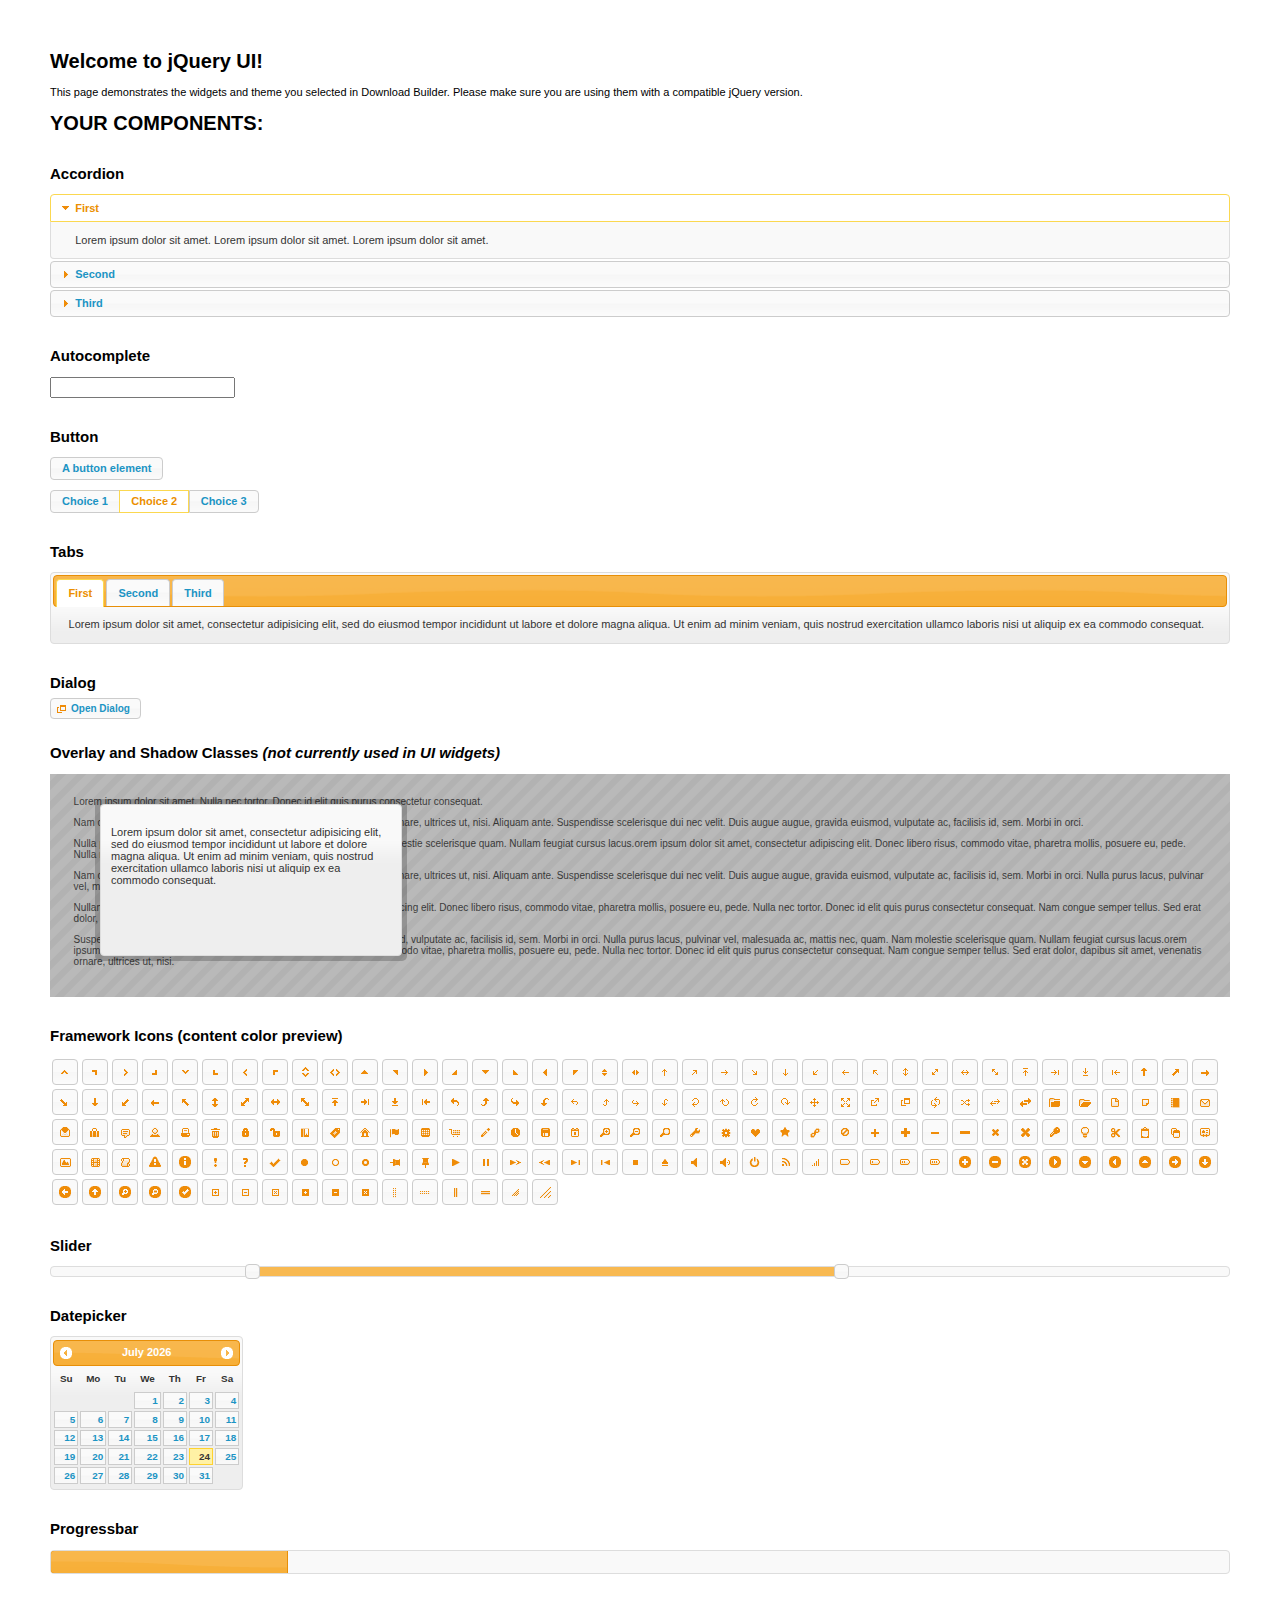
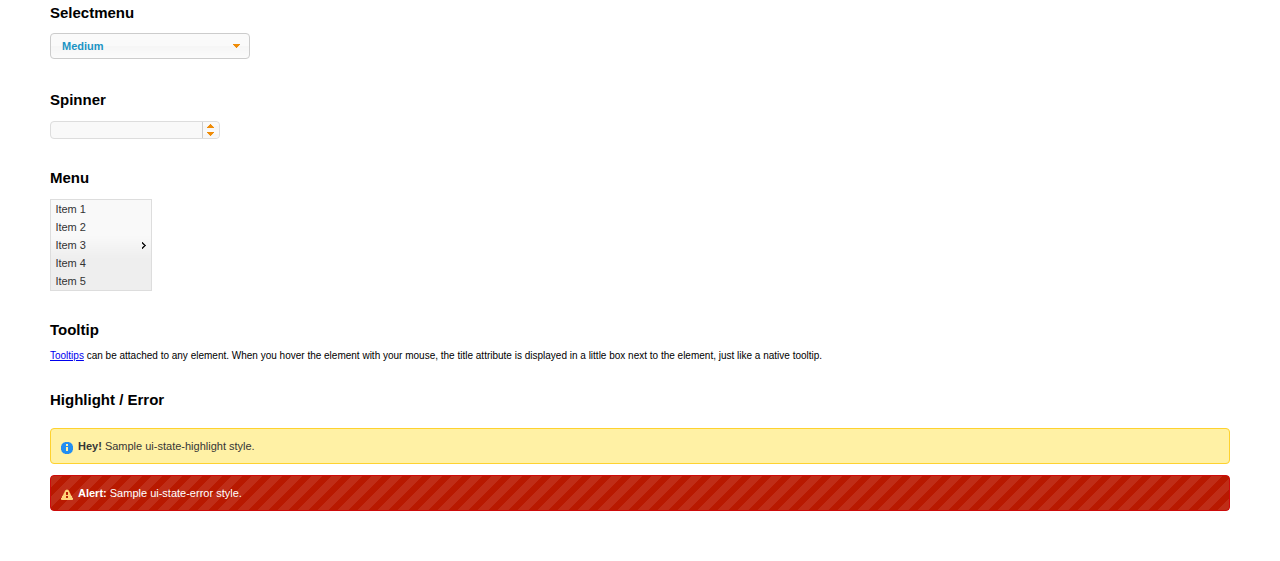
<file: jquery-ui-1.11.4/index.html>
<!doctype html>
<html lang="us">
<head>
	<meta charset="utf-8">
	<title>jQuery UI Example Page</title>
	<link href="jquery-ui.css" rel="stylesheet">
	<style>
	body{
		font: 62.5% "Trebuchet MS", sans-serif;
		margin: 50px;
	}
	.demoHeaders {
		margin-top: 2em;
	}
	#dialog-link {
		padding: .4em 1em .4em 20px;
		text-decoration: none;
		position: relative;
	}
	#dialog-link span.ui-icon {
		margin: 0 5px 0 0;
		position: absolute;
		left: .2em;
		top: 50%;
		margin-top: -8px;
	}
	#icons {
		margin: 0;
		padding: 0;
	}
	#icons li {
		margin: 2px;
		position: relative;
		padding: 4px 0;
		cursor: pointer;
		float: left;
		list-style: none;
	}
	#icons span.ui-icon {
		float: left;
		margin: 0 4px;
	}
	.fakewindowcontain .ui-widget-overlay {
		position: absolute;
	}
	select {
		width: 200px;
	}
	</style>
</head>
<body>

<h1>Welcome to jQuery UI!</h1>

<div class="ui-widget">
	<p>This page demonstrates the widgets and theme you selected in Download Builder. Please make sure you are using them with a compatible jQuery version.</p>
</div>

<h1>YOUR COMPONENTS:</h1>


<!-- Accordion -->
<h2 class="demoHeaders">Accordion</h2>
<div id="accordion">
	<h3>First</h3>
	<div>Lorem ipsum dolor sit amet. Lorem ipsum dolor sit amet. Lorem ipsum dolor sit amet.</div>
	<h3>Second</h3>
	<div>Phasellus mattis tincidunt nibh.</div>
	<h3>Third</h3>
	<div>Nam dui erat, auctor a, dignissim quis.</div>
</div>



<!-- Autocomplete -->
<h2 class="demoHeaders">Autocomplete</h2>
<div>
	<input id="autocomplete" title="type &quot;a&quot;">
</div>



<!-- Button -->
<h2 class="demoHeaders">Button</h2>
<button id="button">A button element</button>
<form style="margin-top: 1em;">
	<div id="radioset">
		<input type="radio" id="radio1" name="radio"><label for="radio1">Choice 1</label>
		<input type="radio" id="radio2" name="radio" checked="checked"><label for="radio2">Choice 2</label>
		<input type="radio" id="radio3" name="radio"><label for="radio3">Choice 3</label>
	</div>
</form>



<!-- Tabs -->
<h2 class="demoHeaders">Tabs</h2>
<div id="tabs">
	<ul>
		<li><a href="#tabs-1">First</a></li>
		<li><a href="#tabs-2">Second</a></li>
		<li><a href="#tabs-3">Third</a></li>
	</ul>
	<div id="tabs-1">Lorem ipsum dolor sit amet, consectetur adipisicing elit, sed do eiusmod tempor incididunt ut labore et dolore magna aliqua. Ut enim ad minim veniam, quis nostrud exercitation ullamco laboris nisi ut aliquip ex ea commodo consequat.</div>
	<div id="tabs-2">Phasellus mattis tincidunt nibh. Cras orci urna, blandit id, pretium vel, aliquet ornare, felis. Maecenas scelerisque sem non nisl. Fusce sed lorem in enim dictum bibendum.</div>
	<div id="tabs-3">Nam dui erat, auctor a, dignissim quis, sollicitudin eu, felis. Pellentesque nisi urna, interdum eget, sagittis et, consequat vestibulum, lacus. Mauris porttitor ullamcorper augue.</div>
</div>



<!-- Dialog NOTE: Dialog is not generated by UI in this demo so it can be visually styled in themeroller-->
<h2 class="demoHeaders">Dialog</h2>
<p><a href="#" id="dialog-link" class="ui-state-default ui-corner-all"><span class="ui-icon ui-icon-newwin"></span>Open Dialog</a></p>

<h2 class="demoHeaders">Overlay and Shadow Classes <em>(not currently used in UI widgets)</em></h2>
<div style="position: relative; width: 96%; height: 200px; padding:1% 2%; overflow:hidden;" class="fakewindowcontain">
	<p>Lorem ipsum dolor sit amet,  Nulla nec tortor. Donec id elit quis purus consectetur consequat. </p><p>Nam congue semper tellus. Sed erat dolor, dapibus sit amet, venenatis ornare, ultrices ut, nisi. Aliquam ante. Suspendisse scelerisque dui nec velit. Duis augue augue, gravida euismod, vulputate ac, facilisis id, sem. Morbi in orci. </p><p>Nulla purus lacus, pulvinar vel, malesuada ac, mattis nec, quam. Nam molestie scelerisque quam. Nullam feugiat cursus lacus.orem ipsum dolor sit amet, consectetur adipiscing elit. Donec libero risus, commodo vitae, pharetra mollis, posuere eu, pede. Nulla nec tortor. Donec id elit quis purus consectetur consequat. </p><p>Nam congue semper tellus. Sed erat dolor, dapibus sit amet, venenatis ornare, ultrices ut, nisi. Aliquam ante. Suspendisse scelerisque dui nec velit. Duis augue augue, gravida euismod, vulputate ac, facilisis id, sem. Morbi in orci. Nulla purus lacus, pulvinar vel, malesuada ac, mattis nec, quam. Nam molestie scelerisque quam. </p><p>Nullam feugiat cursus lacus.orem ipsum dolor sit amet, consectetur adipiscing elit. Donec libero risus, commodo vitae, pharetra mollis, posuere eu, pede. Nulla nec tortor. Donec id elit quis purus consectetur consequat. Nam congue semper tellus. Sed erat dolor, dapibus sit amet, venenatis ornare, ultrices ut, nisi. Aliquam ante. </p><p>Suspendisse scelerisque dui nec velit. Duis augue augue, gravida euismod, vulputate ac, facilisis id, sem. Morbi in orci. Nulla purus lacus, pulvinar vel, malesuada ac, mattis nec, quam. Nam molestie scelerisque quam. Nullam feugiat cursus lacus.orem ipsum dolor sit amet, consectetur adipiscing elit. Donec libero risus, commodo vitae, pharetra mollis, posuere eu, pede. Nulla nec tortor. Donec id elit quis purus consectetur consequat. Nam congue semper tellus. Sed erat dolor, dapibus sit amet, venenatis ornare, ultrices ut, nisi. </p>

	<!-- ui-dialog -->
	<div class="ui-overlay"><div class="ui-widget-overlay"></div><div class="ui-widget-shadow ui-corner-all" style="width: 302px; height: 152px; position: absolute; left: 50px; top: 30px;"></div></div>
	<div style="position: absolute; width: 280px; height: 130px;left: 50px; top: 30px; padding: 10px;" class="ui-widget ui-widget-content ui-corner-all">
		<div class="ui-dialog-content ui-widget-content" style="background: none; border: 0;">
			<p>Lorem ipsum dolor sit amet, consectetur adipisicing elit, sed do eiusmod tempor incididunt ut labore et dolore magna aliqua. Ut enim ad minim veniam, quis nostrud exercitation ullamco laboris nisi ut aliquip ex ea commodo consequat.</p>
		</div>
	</div>

</div>

<!-- ui-dialog -->
<div id="dialog" title="Dialog Title">
	<p>Lorem ipsum dolor sit amet, consectetur adipisicing elit, sed do eiusmod tempor incididunt ut labore et dolore magna aliqua. Ut enim ad minim veniam, quis nostrud exercitation ullamco laboris nisi ut aliquip ex ea commodo consequat.</p>
</div>



<h2 class="demoHeaders">Framework Icons (content color preview)</h2>
<ul id="icons" class="ui-widget ui-helper-clearfix">
	<li class="ui-state-default ui-corner-all" title=".ui-icon-carat-1-n"><span class="ui-icon ui-icon-carat-1-n"></span></li>
	<li class="ui-state-default ui-corner-all" title=".ui-icon-carat-1-ne"><span class="ui-icon ui-icon-carat-1-ne"></span></li>
	<li class="ui-state-default ui-corner-all" title=".ui-icon-carat-1-e"><span class="ui-icon ui-icon-carat-1-e"></span></li>
	<li class="ui-state-default ui-corner-all" title=".ui-icon-carat-1-se"><span class="ui-icon ui-icon-carat-1-se"></span></li>
	<li class="ui-state-default ui-corner-all" title=".ui-icon-carat-1-s"><span class="ui-icon ui-icon-carat-1-s"></span></li>
	<li class="ui-state-default ui-corner-all" title=".ui-icon-carat-1-sw"><span class="ui-icon ui-icon-carat-1-sw"></span></li>
	<li class="ui-state-default ui-corner-all" title=".ui-icon-carat-1-w"><span class="ui-icon ui-icon-carat-1-w"></span></li>
	<li class="ui-state-default ui-corner-all" title=".ui-icon-carat-1-nw"><span class="ui-icon ui-icon-carat-1-nw"></span></li>
	<li class="ui-state-default ui-corner-all" title=".ui-icon-carat-2-n-s"><span class="ui-icon ui-icon-carat-2-n-s"></span></li>
	<li class="ui-state-default ui-corner-all" title=".ui-icon-carat-2-e-w"><span class="ui-icon ui-icon-carat-2-e-w"></span></li>
	<li class="ui-state-default ui-corner-all" title=".ui-icon-triangle-1-n"><span class="ui-icon ui-icon-triangle-1-n"></span></li>
	<li class="ui-state-default ui-corner-all" title=".ui-icon-triangle-1-ne"><span class="ui-icon ui-icon-triangle-1-ne"></span></li>
	<li class="ui-state-default ui-corner-all" title=".ui-icon-triangle-1-e"><span class="ui-icon ui-icon-triangle-1-e"></span></li>
	<li class="ui-state-default ui-corner-all" title=".ui-icon-triangle-1-se"><span class="ui-icon ui-icon-triangle-1-se"></span></li>
	<li class="ui-state-default ui-corner-all" title=".ui-icon-triangle-1-s"><span class="ui-icon ui-icon-triangle-1-s"></span></li>
	<li class="ui-state-default ui-corner-all" title=".ui-icon-triangle-1-sw"><span class="ui-icon ui-icon-triangle-1-sw"></span></li>
	<li class="ui-state-default ui-corner-all" title=".ui-icon-triangle-1-w"><span class="ui-icon ui-icon-triangle-1-w"></span></li>
	<li class="ui-state-default ui-corner-all" title=".ui-icon-triangle-1-nw"><span class="ui-icon ui-icon-triangle-1-nw"></span></li>
	<li class="ui-state-default ui-corner-all" title=".ui-icon-triangle-2-n-s"><span class="ui-icon ui-icon-triangle-2-n-s"></span></li>
	<li class="ui-state-default ui-corner-all" title=".ui-icon-triangle-2-e-w"><span class="ui-icon ui-icon-triangle-2-e-w"></span></li>
	<li class="ui-state-default ui-corner-all" title=".ui-icon-arrow-1-n"><span class="ui-icon ui-icon-arrow-1-n"></span></li>
	<li class="ui-state-default ui-corner-all" title=".ui-icon-arrow-1-ne"><span class="ui-icon ui-icon-arrow-1-ne"></span></li>
	<li class="ui-state-default ui-corner-all" title=".ui-icon-arrow-1-e"><span class="ui-icon ui-icon-arrow-1-e"></span></li>
	<li class="ui-state-default ui-corner-all" title=".ui-icon-arrow-1-se"><span class="ui-icon ui-icon-arrow-1-se"></span></li>
	<li class="ui-state-default ui-corner-all" title=".ui-icon-arrow-1-s"><span class="ui-icon ui-icon-arrow-1-s"></span></li>
	<li class="ui-state-default ui-corner-all" title=".ui-icon-arrow-1-sw"><span class="ui-icon ui-icon-arrow-1-sw"></span></li>
	<li class="ui-state-default ui-corner-all" title=".ui-icon-arrow-1-w"><span class="ui-icon ui-icon-arrow-1-w"></span></li>
	<li class="ui-state-default ui-corner-all" title=".ui-icon-arrow-1-nw"><span class="ui-icon ui-icon-arrow-1-nw"></span></li>
	<li class="ui-state-default ui-corner-all" title=".ui-icon-arrow-2-n-s"><span class="ui-icon ui-icon-arrow-2-n-s"></span></li>
	<li class="ui-state-default ui-corner-all" title=".ui-icon-arrow-2-ne-sw"><span class="ui-icon ui-icon-arrow-2-ne-sw"></span></li>
	<li class="ui-state-default ui-corner-all" title=".ui-icon-arrow-2-e-w"><span class="ui-icon ui-icon-arrow-2-e-w"></span></li>
	<li class="ui-state-default ui-corner-all" title=".ui-icon-arrow-2-se-nw"><span class="ui-icon ui-icon-arrow-2-se-nw"></span></li>
	<li class="ui-state-default ui-corner-all" title=".ui-icon-arrowstop-1-n"><span class="ui-icon ui-icon-arrowstop-1-n"></span></li>
	<li class="ui-state-default ui-corner-all" title=".ui-icon-arrowstop-1-e"><span class="ui-icon ui-icon-arrowstop-1-e"></span></li>
	<li class="ui-state-default ui-corner-all" title=".ui-icon-arrowstop-1-s"><span class="ui-icon ui-icon-arrowstop-1-s"></span></li>
	<li class="ui-state-default ui-corner-all" title=".ui-icon-arrowstop-1-w"><span class="ui-icon ui-icon-arrowstop-1-w"></span></li>
	<li class="ui-state-default ui-corner-all" title=".ui-icon-arrowthick-1-n"><span class="ui-icon ui-icon-arrowthick-1-n"></span></li>
	<li class="ui-state-default ui-corner-all" title=".ui-icon-arrowthick-1-ne"><span class="ui-icon ui-icon-arrowthick-1-ne"></span></li>
	<li class="ui-state-default ui-corner-all" title=".ui-icon-arrowthick-1-e"><span class="ui-icon ui-icon-arrowthick-1-e"></span></li>
	<li class="ui-state-default ui-corner-all" title=".ui-icon-arrowthick-1-se"><span class="ui-icon ui-icon-arrowthick-1-se"></span></li>
	<li class="ui-state-default ui-corner-all" title=".ui-icon-arrowthick-1-s"><span class="ui-icon ui-icon-arrowthick-1-s"></span></li>
	<li class="ui-state-default ui-corner-all" title=".ui-icon-arrowthick-1-sw"><span class="ui-icon ui-icon-arrowthick-1-sw"></span></li>
	<li class="ui-state-default ui-corner-all" title=".ui-icon-arrowthick-1-w"><span class="ui-icon ui-icon-arrowthick-1-w"></span></li>
	<li class="ui-state-default ui-corner-all" title=".ui-icon-arrowthick-1-nw"><span class="ui-icon ui-icon-arrowthick-1-nw"></span></li>
	<li class="ui-state-default ui-corner-all" title=".ui-icon-arrowthick-2-n-s"><span class="ui-icon ui-icon-arrowthick-2-n-s"></span></li>
	<li class="ui-state-default ui-corner-all" title=".ui-icon-arrowthick-2-ne-sw"><span class="ui-icon ui-icon-arrowthick-2-ne-sw"></span></li>
	<li class="ui-state-default ui-corner-all" title=".ui-icon-arrowthick-2-e-w"><span class="ui-icon ui-icon-arrowthick-2-e-w"></span></li>
	<li class="ui-state-default ui-corner-all" title=".ui-icon-arrowthick-2-se-nw"><span class="ui-icon ui-icon-arrowthick-2-se-nw"></span></li>
	<li class="ui-state-default ui-corner-all" title=".ui-icon-arrowthickstop-1-n"><span class="ui-icon ui-icon-arrowthickstop-1-n"></span></li>
	<li class="ui-state-default ui-corner-all" title=".ui-icon-arrowthickstop-1-e"><span class="ui-icon ui-icon-arrowthickstop-1-e"></span></li>
	<li class="ui-state-default ui-corner-all" title=".ui-icon-arrowthickstop-1-s"><span class="ui-icon ui-icon-arrowthickstop-1-s"></span></li>
	<li class="ui-state-default ui-corner-all" title=".ui-icon-arrowthickstop-1-w"><span class="ui-icon ui-icon-arrowthickstop-1-w"></span></li>
	<li class="ui-state-default ui-corner-all" title=".ui-icon-arrowreturnthick-1-w"><span class="ui-icon ui-icon-arrowreturnthick-1-w"></span></li>
	<li class="ui-state-default ui-corner-all" title=".ui-icon-arrowreturnthick-1-n"><span class="ui-icon ui-icon-arrowreturnthick-1-n"></span></li>
	<li class="ui-state-default ui-corner-all" title=".ui-icon-arrowreturnthick-1-e"><span class="ui-icon ui-icon-arrowreturnthick-1-e"></span></li>
	<li class="ui-state-default ui-corner-all" title=".ui-icon-arrowreturnthick-1-s"><span class="ui-icon ui-icon-arrowreturnthick-1-s"></span></li>
	<li class="ui-state-default ui-corner-all" title=".ui-icon-arrowreturn-1-w"><span class="ui-icon ui-icon-arrowreturn-1-w"></span></li>
	<li class="ui-state-default ui-corner-all" title=".ui-icon-arrowreturn-1-n"><span class="ui-icon ui-icon-arrowreturn-1-n"></span></li>
	<li class="ui-state-default ui-corner-all" title=".ui-icon-arrowreturn-1-e"><span class="ui-icon ui-icon-arrowreturn-1-e"></span></li>
	<li class="ui-state-default ui-corner-all" title=".ui-icon-arrowreturn-1-s"><span class="ui-icon ui-icon-arrowreturn-1-s"></span></li>
	<li class="ui-state-default ui-corner-all" title=".ui-icon-arrowrefresh-1-w"><span class="ui-icon ui-icon-arrowrefresh-1-w"></span></li>
	<li class="ui-state-default ui-corner-all" title=".ui-icon-arrowrefresh-1-n"><span class="ui-icon ui-icon-arrowrefresh-1-n"></span></li>
	<li class="ui-state-default ui-corner-all" title=".ui-icon-arrowrefresh-1-e"><span class="ui-icon ui-icon-arrowrefresh-1-e"></span></li>
	<li class="ui-state-default ui-corner-all" title=".ui-icon-arrowrefresh-1-s"><span class="ui-icon ui-icon-arrowrefresh-1-s"></span></li>
	<li class="ui-state-default ui-corner-all" title=".ui-icon-arrow-4"><span class="ui-icon ui-icon-arrow-4"></span></li>
	<li class="ui-state-default ui-corner-all" title=".ui-icon-arrow-4-diag"><span class="ui-icon ui-icon-arrow-4-diag"></span></li>
	<li class="ui-state-default ui-corner-all" title=".ui-icon-extlink"><span class="ui-icon ui-icon-extlink"></span></li>
	<li class="ui-state-default ui-corner-all" title=".ui-icon-newwin"><span class="ui-icon ui-icon-newwin"></span></li>
	<li class="ui-state-default ui-corner-all" title=".ui-icon-refresh"><span class="ui-icon ui-icon-refresh"></span></li>
	<li class="ui-state-default ui-corner-all" title=".ui-icon-shuffle"><span class="ui-icon ui-icon-shuffle"></span></li>
	<li class="ui-state-default ui-corner-all" title=".ui-icon-transfer-e-w"><span class="ui-icon ui-icon-transfer-e-w"></span></li>
	<li class="ui-state-default ui-corner-all" title=".ui-icon-transferthick-e-w"><span class="ui-icon ui-icon-transferthick-e-w"></span></li>
	<li class="ui-state-default ui-corner-all" title=".ui-icon-folder-collapsed"><span class="ui-icon ui-icon-folder-collapsed"></span></li>
	<li class="ui-state-default ui-corner-all" title=".ui-icon-folder-open"><span class="ui-icon ui-icon-folder-open"></span></li>
	<li class="ui-state-default ui-corner-all" title=".ui-icon-document"><span class="ui-icon ui-icon-document"></span></li>
	<li class="ui-state-default ui-corner-all" title=".ui-icon-document-b"><span class="ui-icon ui-icon-document-b"></span></li>
	<li class="ui-state-default ui-corner-all" title=".ui-icon-note"><span class="ui-icon ui-icon-note"></span></li>
	<li class="ui-state-default ui-corner-all" title=".ui-icon-mail-closed"><span class="ui-icon ui-icon-mail-closed"></span></li>
	<li class="ui-state-default ui-corner-all" title=".ui-icon-mail-open"><span class="ui-icon ui-icon-mail-open"></span></li>
	<li class="ui-state-default ui-corner-all" title=".ui-icon-suitcase"><span class="ui-icon ui-icon-suitcase"></span></li>
	<li class="ui-state-default ui-corner-all" title=".ui-icon-comment"><span class="ui-icon ui-icon-comment"></span></li>
	<li class="ui-state-default ui-corner-all" title=".ui-icon-person"><span class="ui-icon ui-icon-person"></span></li>
	<li class="ui-state-default ui-corner-all" title=".ui-icon-print"><span class="ui-icon ui-icon-print"></span></li>
	<li class="ui-state-default ui-corner-all" title=".ui-icon-trash"><span class="ui-icon ui-icon-trash"></span></li>
	<li class="ui-state-default ui-corner-all" title=".ui-icon-locked"><span class="ui-icon ui-icon-locked"></span></li>
	<li class="ui-state-default ui-corner-all" title=".ui-icon-unlocked"><span class="ui-icon ui-icon-unlocked"></span></li>
	<li class="ui-state-default ui-corner-all" title=".ui-icon-bookmark"><span class="ui-icon ui-icon-bookmark"></span></li>
	<li class="ui-state-default ui-corner-all" title=".ui-icon-tag"><span class="ui-icon ui-icon-tag"></span></li>
	<li class="ui-state-default ui-corner-all" title=".ui-icon-home"><span class="ui-icon ui-icon-home"></span></li>
	<li class="ui-state-default ui-corner-all" title=".ui-icon-flag"><span class="ui-icon ui-icon-flag"></span></li>
	<li class="ui-state-default ui-corner-all" title=".ui-icon-calculator"><span class="ui-icon ui-icon-calculator"></span></li>
	<li class="ui-state-default ui-corner-all" title=".ui-icon-cart"><span class="ui-icon ui-icon-cart"></span></li>
	<li class="ui-state-default ui-corner-all" title=".ui-icon-pencil"><span class="ui-icon ui-icon-pencil"></span></li>
	<li class="ui-state-default ui-corner-all" title=".ui-icon-clock"><span class="ui-icon ui-icon-clock"></span></li>
	<li class="ui-state-default ui-corner-all" title=".ui-icon-disk"><span class="ui-icon ui-icon-disk"></span></li>
	<li class="ui-state-default ui-corner-all" title=".ui-icon-calendar"><span class="ui-icon ui-icon-calendar"></span></li>
	<li class="ui-state-default ui-corner-all" title=".ui-icon-zoomin"><span class="ui-icon ui-icon-zoomin"></span></li>
	<li class="ui-state-default ui-corner-all" title=".ui-icon-zoomout"><span class="ui-icon ui-icon-zoomout"></span></li>
	<li class="ui-state-default ui-corner-all" title=".ui-icon-search"><span class="ui-icon ui-icon-search"></span></li>
	<li class="ui-state-default ui-corner-all" title=".ui-icon-wrench"><span class="ui-icon ui-icon-wrench"></span></li>
	<li class="ui-state-default ui-corner-all" title=".ui-icon-gear"><span class="ui-icon ui-icon-gear"></span></li>
	<li class="ui-state-default ui-corner-all" title=".ui-icon-heart"><span class="ui-icon ui-icon-heart"></span></li>
	<li class="ui-state-default ui-corner-all" title=".ui-icon-star"><span class="ui-icon ui-icon-star"></span></li>
	<li class="ui-state-default ui-corner-all" title=".ui-icon-link"><span class="ui-icon ui-icon-link"></span></li>
	<li class="ui-state-default ui-corner-all" title=".ui-icon-cancel"><span class="ui-icon ui-icon-cancel"></span></li>
	<li class="ui-state-default ui-corner-all" title=".ui-icon-plus"><span class="ui-icon ui-icon-plus"></span></li>
	<li class="ui-state-default ui-corner-all" title=".ui-icon-plusthick"><span class="ui-icon ui-icon-plusthick"></span></li>
	<li class="ui-state-default ui-corner-all" title=".ui-icon-minus"><span class="ui-icon ui-icon-minus"></span></li>
	<li class="ui-state-default ui-corner-all" title=".ui-icon-minusthick"><span class="ui-icon ui-icon-minusthick"></span></li>
	<li class="ui-state-default ui-corner-all" title=".ui-icon-close"><span class="ui-icon ui-icon-close"></span></li>
	<li class="ui-state-default ui-corner-all" title=".ui-icon-closethick"><span class="ui-icon ui-icon-closethick"></span></li>
	<li class="ui-state-default ui-corner-all" title=".ui-icon-key"><span class="ui-icon ui-icon-key"></span></li>
	<li class="ui-state-default ui-corner-all" title=".ui-icon-lightbulb"><span class="ui-icon ui-icon-lightbulb"></span></li>
	<li class="ui-state-default ui-corner-all" title=".ui-icon-scissors"><span class="ui-icon ui-icon-scissors"></span></li>
	<li class="ui-state-default ui-corner-all" title=".ui-icon-clipboard"><span class="ui-icon ui-icon-clipboard"></span></li>
	<li class="ui-state-default ui-corner-all" title=".ui-icon-copy"><span class="ui-icon ui-icon-copy"></span></li>
	<li class="ui-state-default ui-corner-all" title=".ui-icon-contact"><span class="ui-icon ui-icon-contact"></span></li>
	<li class="ui-state-default ui-corner-all" title=".ui-icon-image"><span class="ui-icon ui-icon-image"></span></li>
	<li class="ui-state-default ui-corner-all" title=".ui-icon-video"><span class="ui-icon ui-icon-video"></span></li>
	<li class="ui-state-default ui-corner-all" title=".ui-icon-script"><span class="ui-icon ui-icon-script"></span></li>
	<li class="ui-state-default ui-corner-all" title=".ui-icon-alert"><span class="ui-icon ui-icon-alert"></span></li>
	<li class="ui-state-default ui-corner-all" title=".ui-icon-info"><span class="ui-icon ui-icon-info"></span></li>
	<li class="ui-state-default ui-corner-all" title=".ui-icon-notice"><span class="ui-icon ui-icon-notice"></span></li>
	<li class="ui-state-default ui-corner-all" title=".ui-icon-help"><span class="ui-icon ui-icon-help"></span></li>
	<li class="ui-state-default ui-corner-all" title=".ui-icon-check"><span class="ui-icon ui-icon-check"></span></li>
	<li class="ui-state-default ui-corner-all" title=".ui-icon-bullet"><span class="ui-icon ui-icon-bullet"></span></li>
	<li class="ui-state-default ui-corner-all" title=".ui-icon-radio-off"><span class="ui-icon ui-icon-radio-off"></span></li>
	<li class="ui-state-default ui-corner-all" title=".ui-icon-radio-on"><span class="ui-icon ui-icon-radio-on"></span></li>
	<li class="ui-state-default ui-corner-all" title=".ui-icon-pin-w"><span class="ui-icon ui-icon-pin-w"></span></li>
	<li class="ui-state-default ui-corner-all" title=".ui-icon-pin-s"><span class="ui-icon ui-icon-pin-s"></span></li>
	<li class="ui-state-default ui-corner-all" title=".ui-icon-play"><span class="ui-icon ui-icon-play"></span></li>
	<li class="ui-state-default ui-corner-all" title=".ui-icon-pause"><span class="ui-icon ui-icon-pause"></span></li>
	<li class="ui-state-default ui-corner-all" title=".ui-icon-seek-next"><span class="ui-icon ui-icon-seek-next"></span></li>
	<li class="ui-state-default ui-corner-all" title=".ui-icon-seek-prev"><span class="ui-icon ui-icon-seek-prev"></span></li>
	<li class="ui-state-default ui-corner-all" title=".ui-icon-seek-end"><span class="ui-icon ui-icon-seek-end"></span></li>
	<li class="ui-state-default ui-corner-all" title=".ui-icon-seek-first"><span class="ui-icon ui-icon-seek-first"></span></li>
	<li class="ui-state-default ui-corner-all" title=".ui-icon-stop"><span class="ui-icon ui-icon-stop"></span></li>
	<li class="ui-state-default ui-corner-all" title=".ui-icon-eject"><span class="ui-icon ui-icon-eject"></span></li>
	<li class="ui-state-default ui-corner-all" title=".ui-icon-volume-off"><span class="ui-icon ui-icon-volume-off"></span></li>
	<li class="ui-state-default ui-corner-all" title=".ui-icon-volume-on"><span class="ui-icon ui-icon-volume-on"></span></li>
	<li class="ui-state-default ui-corner-all" title=".ui-icon-power"><span class="ui-icon ui-icon-power"></span></li>
	<li class="ui-state-default ui-corner-all" title=".ui-icon-signal-diag"><span class="ui-icon ui-icon-signal-diag"></span></li>
	<li class="ui-state-default ui-corner-all" title=".ui-icon-signal"><span class="ui-icon ui-icon-signal"></span></li>
	<li class="ui-state-default ui-corner-all" title=".ui-icon-battery-0"><span class="ui-icon ui-icon-battery-0"></span></li>
	<li class="ui-state-default ui-corner-all" title=".ui-icon-battery-1"><span class="ui-icon ui-icon-battery-1"></span></li>
	<li class="ui-state-default ui-corner-all" title=".ui-icon-battery-2"><span class="ui-icon ui-icon-battery-2"></span></li>
	<li class="ui-state-default ui-corner-all" title=".ui-icon-battery-3"><span class="ui-icon ui-icon-battery-3"></span></li>
	<li class="ui-state-default ui-corner-all" title=".ui-icon-circle-plus"><span class="ui-icon ui-icon-circle-plus"></span></li>
	<li class="ui-state-default ui-corner-all" title=".ui-icon-circle-minus"><span class="ui-icon ui-icon-circle-minus"></span></li>
	<li class="ui-state-default ui-corner-all" title=".ui-icon-circle-close"><span class="ui-icon ui-icon-circle-close"></span></li>
	<li class="ui-state-default ui-corner-all" title=".ui-icon-circle-triangle-e"><span class="ui-icon ui-icon-circle-triangle-e"></span></li>
	<li class="ui-state-default ui-corner-all" title=".ui-icon-circle-triangle-s"><span class="ui-icon ui-icon-circle-triangle-s"></span></li>
	<li class="ui-state-default ui-corner-all" title=".ui-icon-circle-triangle-w"><span class="ui-icon ui-icon-circle-triangle-w"></span></li>
	<li class="ui-state-default ui-corner-all" title=".ui-icon-circle-triangle-n"><span class="ui-icon ui-icon-circle-triangle-n"></span></li>
	<li class="ui-state-default ui-corner-all" title=".ui-icon-circle-arrow-e"><span class="ui-icon ui-icon-circle-arrow-e"></span></li>
	<li class="ui-state-default ui-corner-all" title=".ui-icon-circle-arrow-s"><span class="ui-icon ui-icon-circle-arrow-s"></span></li>
	<li class="ui-state-default ui-corner-all" title=".ui-icon-circle-arrow-w"><span class="ui-icon ui-icon-circle-arrow-w"></span></li>
	<li class="ui-state-default ui-corner-all" title=".ui-icon-circle-arrow-n"><span class="ui-icon ui-icon-circle-arrow-n"></span></li>
	<li class="ui-state-default ui-corner-all" title=".ui-icon-circle-zoomin"><span class="ui-icon ui-icon-circle-zoomin"></span></li>
	<li class="ui-state-default ui-corner-all" title=".ui-icon-circle-zoomout"><span class="ui-icon ui-icon-circle-zoomout"></span></li>
	<li class="ui-state-default ui-corner-all" title=".ui-icon-circle-check"><span class="ui-icon ui-icon-circle-check"></span></li>
	<li class="ui-state-default ui-corner-all" title=".ui-icon-circlesmall-plus"><span class="ui-icon ui-icon-circlesmall-plus"></span></li>
	<li class="ui-state-default ui-corner-all" title=".ui-icon-circlesmall-minus"><span class="ui-icon ui-icon-circlesmall-minus"></span></li>
	<li class="ui-state-default ui-corner-all" title=".ui-icon-circlesmall-close"><span class="ui-icon ui-icon-circlesmall-close"></span></li>
	<li class="ui-state-default ui-corner-all" title=".ui-icon-squaresmall-plus"><span class="ui-icon ui-icon-squaresmall-plus"></span></li>
	<li class="ui-state-default ui-corner-all" title=".ui-icon-squaresmall-minus"><span class="ui-icon ui-icon-squaresmall-minus"></span></li>
	<li class="ui-state-default ui-corner-all" title=".ui-icon-squaresmall-close"><span class="ui-icon ui-icon-squaresmall-close"></span></li>
	<li class="ui-state-default ui-corner-all" title=".ui-icon-grip-dotted-vertical"><span class="ui-icon ui-icon-grip-dotted-vertical"></span></li>
	<li class="ui-state-default ui-corner-all" title=".ui-icon-grip-dotted-horizontal"><span class="ui-icon ui-icon-grip-dotted-horizontal"></span></li>
	<li class="ui-state-default ui-corner-all" title=".ui-icon-grip-solid-vertical"><span class="ui-icon ui-icon-grip-solid-vertical"></span></li>
	<li class="ui-state-default ui-corner-all" title=".ui-icon-grip-solid-horizontal"><span class="ui-icon ui-icon-grip-solid-horizontal"></span></li>
	<li class="ui-state-default ui-corner-all" title=".ui-icon-gripsmall-diagonal-se"><span class="ui-icon ui-icon-gripsmall-diagonal-se"></span></li>
	<li class="ui-state-default ui-corner-all" title=".ui-icon-grip-diagonal-se"><span class="ui-icon ui-icon-grip-diagonal-se"></span></li>
</ul>


<!-- Slider -->
<h2 class="demoHeaders">Slider</h2>
<div id="slider"></div>



<!-- Datepicker -->
<h2 class="demoHeaders">Datepicker</h2>
<div id="datepicker"></div>



<!-- Progressbar -->
<h2 class="demoHeaders">Progressbar</h2>
<div id="progressbar"></div>



<!-- Progressbar -->
<h2 class="demoHeaders">Selectmenu</h2>
<select id="selectmenu">
	<option>Slower</option>
	<option>Slow</option>
	<option selected="selected">Medium</option>
	<option>Fast</option>
	<option>Faster</option>
</select>



<!-- Spinner -->
<h2 class="demoHeaders">Spinner</h2>
<input id="spinner">



<!-- Menu -->
<h2 class="demoHeaders">Menu</h2>
<ul style="width:100px;" id="menu">
	<li>Item 1</li>
	<li>Item 2</li>
	<li>Item 3
		<ul>
			<li>Item 3-1</li>
			<li>Item 3-2</li>
			<li>Item 3-3</li>
			<li>Item 3-4</li>
			<li>Item 3-5</li>
		</ul>
	</li>
	<li>Item 4</li>
	<li>Item 5</li>
</ul>



<!-- Tooltip -->
<h2 class="demoHeaders">Tooltip</h2>
<p id="tooltip">
	<a href="#" title="That&apos;s what this widget is">Tooltips</a> can be attached to any element. When you hover
the element with your mouse, the title attribute is displayed in a little box next to the element, just like a native tooltip.
</p>


<!-- Highlight / Error -->
<h2 class="demoHeaders">Highlight / Error</h2>
<div class="ui-widget">
	<div class="ui-state-highlight ui-corner-all" style="margin-top: 20px; padding: 0 .7em;">
		<p><span class="ui-icon ui-icon-info" style="float: left; margin-right: .3em;"></span>
		<strong>Hey!</strong> Sample ui-state-highlight style.</p>
	</div>
</div>
<br>
<div class="ui-widget">
	<div class="ui-state-error ui-corner-all" style="padding: 0 .7em;">
		<p><span class="ui-icon ui-icon-alert" style="float: left; margin-right: .3em;"></span>
		<strong>Alert:</strong> Sample ui-state-error style.</p>
	</div>
</div>

<script src="external/jquery/jquery.js"></script>
<script src="jquery-ui.js"></script>
<script>

$( "#accordion" ).accordion();



var availableTags = [
	"ActionScript",
	"AppleScript",
	"Asp",
	"BASIC",
	"C",
	"C++",
	"Clojure",
	"COBOL",
	"ColdFusion",
	"Erlang",
	"Fortran",
	"Groovy",
	"Haskell",
	"Java",
	"JavaScript",
	"Lisp",
	"Perl",
	"PHP",
	"Python",
	"Ruby",
	"Scala",
	"Scheme"
];
$( "#autocomplete" ).autocomplete({
	source: availableTags
});



$( "#button" ).button();
$( "#radioset" ).buttonset();



$( "#tabs" ).tabs();



$( "#dialog" ).dialog({
	autoOpen: false,
	width: 400,
	buttons: [
		{
			text: "Ok",
			click: function() {
				$( this ).dialog( "close" );
			}
		},
		{
			text: "Cancel",
			click: function() {
				$( this ).dialog( "close" );
			}
		}
	]
});

// Link to open the dialog
$( "#dialog-link" ).click(function( event ) {
	$( "#dialog" ).dialog( "open" );
	event.preventDefault();
});



$( "#datepicker" ).datepicker({
	inline: true
});



$( "#slider" ).slider({
	range: true,
	values: [ 17, 67 ]
});



$( "#progressbar" ).progressbar({
	value: 20
});



$( "#spinner" ).spinner();



$( "#menu" ).menu();



$( "#tooltip" ).tooltip();



$( "#selectmenu" ).selectmenu();


// Hover states on the static widgets
$( "#dialog-link, #icons li" ).hover(
	function() {
		$( this ).addClass( "ui-state-hover" );
	},
	function() {
		$( this ).removeClass( "ui-state-hover" );
	}
);
</script>
</body>
</html>
</file>
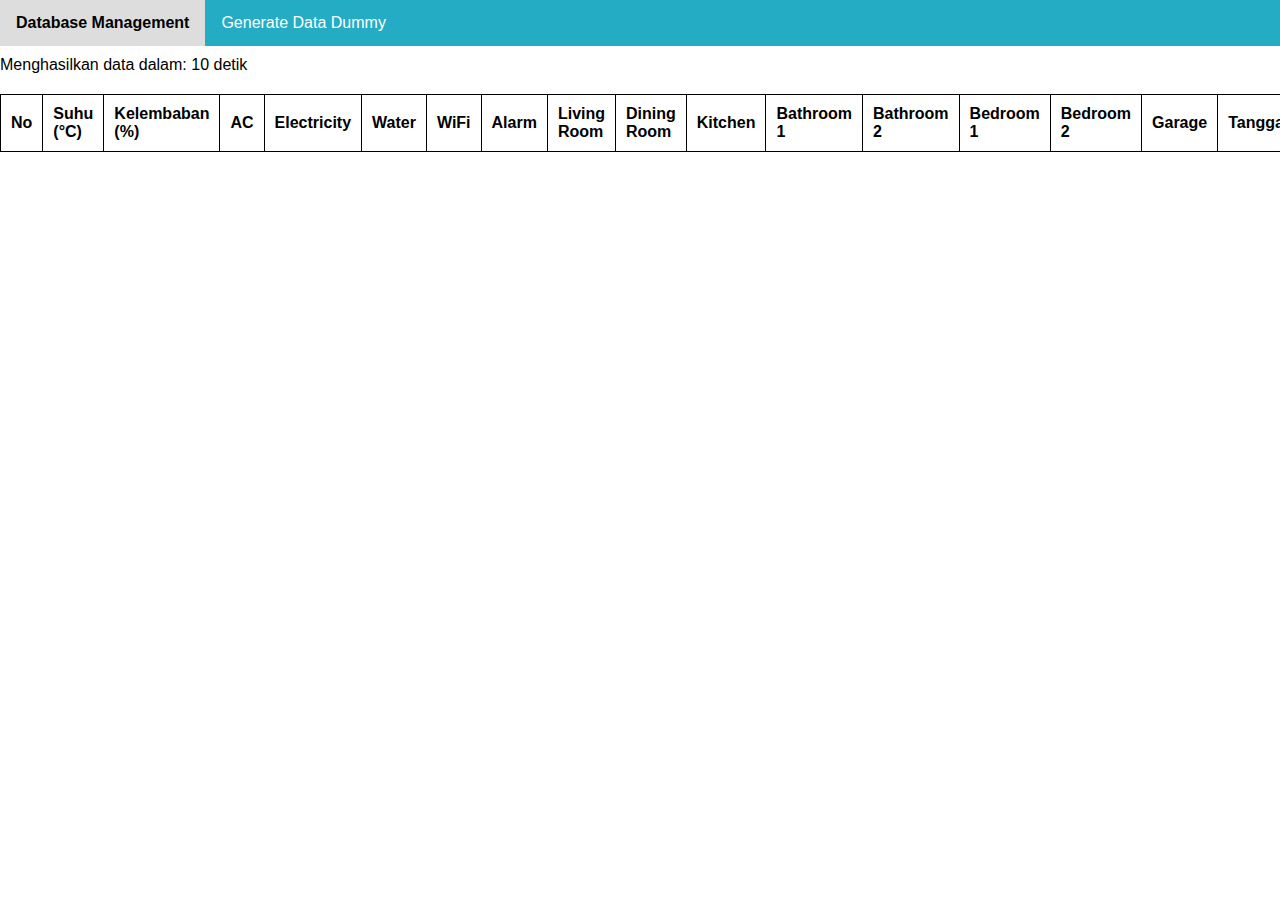
<file: generate_data.html>
<!DOCTYPE html>
<html lang="en">
<head>
    <meta charset="UTF-8">
    <meta name="viewport" content="width=device-width, initial-scale=1.0">
    <title>Dummy Data Generator</title>
    <link rel="stylesheet" href="style.css">

</head>
<body>
    <nav>
        <a href="index.html" style="font-weight: bold;">Database Management</a>
        <a href="generate_data.html">Generate Data Dummy</a>
    </nav>

<div class="waktu" id="timer">Menghasilkan data dalam: <span id="countdown">10 detik</span></div>

<table>
    <thead>
        <tr>
            <th>No</th>
            <th>Suhu (°C)</th>
            <th>Kelembaban (%)</th>
            <th>AC</th>
            <th>Electricity</th>
            <th>Water</th>
            <th>WiFi</th>
            <th>Alarm</th>
            <th>Living Room</th>
            <th>Dining Room</th>
            <th>Kitchen</th>
            <th>Bathroom 1</th>
            <th>Bathroom 2</th>
            <th>Bedroom 1</th>
            <th>Bedroom 2</th>
            <th>Garage</th>
            <th>Tanggal</th>
        </tr>
    </thead>
    <tbody id="dataBody">
        <!-- Data dari database akan ditampilkan di sini -->
    </tbody>
</table>

<script>
var countdownTime = 10;

function startCountdown() {
    var countdown = setInterval(function() {
        countdownTime--;
        document.getElementById("countdown").innerHTML = countdownTime + " detik";

        if (countdownTime === 0) {
            clearInterval(countdown);
            sendDataToServer();
            // Setelah mengirim data, perbarui halaman setelah 2 detik (bisa disesuaikan)
            setTimeout(function() {
                location.reload();
            }, 2000);
        }
    }, 1000);
}

function sendDataToServer() {
    var xhr = new XMLHttpRequest();
    xhr.open("POST", "proses.php", true);
    xhr.setRequestHeader("Content-type", "application/x-www-form-urlencoded");
    xhr.onreadystatechange = function() {
        if (xhr.readyState == 4 && xhr.status == 200) {
            console.log(xhr.responseText);
        }
    };
    xhr.send();
}

function fetchDataFromServer() {
    var xhr = new XMLHttpRequest();
    xhr.open("GET", "get_data.php", true);
    xhr.onreadystatechange = function() {
        if (xhr.readyState == 4 && xhr.status == 200) {
            var data = JSON.parse(xhr.responseText);
            displayData(data);
        }
    };
    xhr.send();
}

function displayData(data) {
    var tableBody = document.getElementById("dataBody");
    var newRow = "";

    // Kosongkan tabel
    tableBody.innerHTML = "";

    for (var i = 0; i < data.length; i++) {
        newRow += "<tr>";
        newRow += "<td>" + data[i].id_ruangan + "</td>";
        newRow += "<td>" + data[i].temperature + "</td>";
        newRow += "<td>" + data[i].humidity + "</td>";
        newRow += "<td>" + data[i].ac + "</td>";
        newRow += "<td>" + data[i].electricity + "</td>";
        newRow += "<td>" + data[i].water + "</td>";
        newRow += "<td>" + data[i].wifi + "</td>";
        newRow += "<td>" + data[i].alarm + "</td>";
        newRow += "<td>" + data[i].livingroom + "</td>";
        newRow += "<td>" + data[i].diningroom + "</td>";
        newRow += "<td>" + data[i].kitchen + "</td>";
        newRow += "<td>" + data[i].bathroom1 + "</td>";
        newRow += "<td>" + data[i].bathroom2 + "</td>";
        newRow += "<td>" + data[i].bedroom1 + "</td>";
        newRow += "<td>" + data[i].bedroom2 + "</td>";
        newRow += "<td>" + data[i].garage + "</td>";
        newRow += "<td>" + data[i].waktu + "</td>";
        newRow += "</tr>";
    }

    // Tambahkan baris baru ke tabel
    tableBody.innerHTML += newRow;
}

// Mulai countdown saat halaman dimuat
startCountdown();

// Ambil dan tampilkan data dari server saat halaman pertama dimuat
fetchDataFromServer();
</script>

</body>
</html>
</file>
<file: style.css>
body {
    font-family: Arial, sans-serif;
    margin: 0;
    padding: 0;
}

nav {
    background-color: #23acc4;
    overflow: hidden;
}

nav a {
    float: left;
    display: block;
    color: white;
    text-align: center;
    padding: 14px 16px;
    text-decoration: none;
}

nav a:hover {
    background-color: #ddd;
    color: black;
}

main {
    margin-top: 20px;
}

table {
    border-collapse: collapse;
    width: 100%;
    margin-top: 20px;
}

table, th, td {
    border: 1px solid black;
}

th, td {
    padding: 10px;
    text-align: left;
}
.atur {
    margin-top: 10px;
}
.waktu {
    margin-top: 10px;
}
</file>
